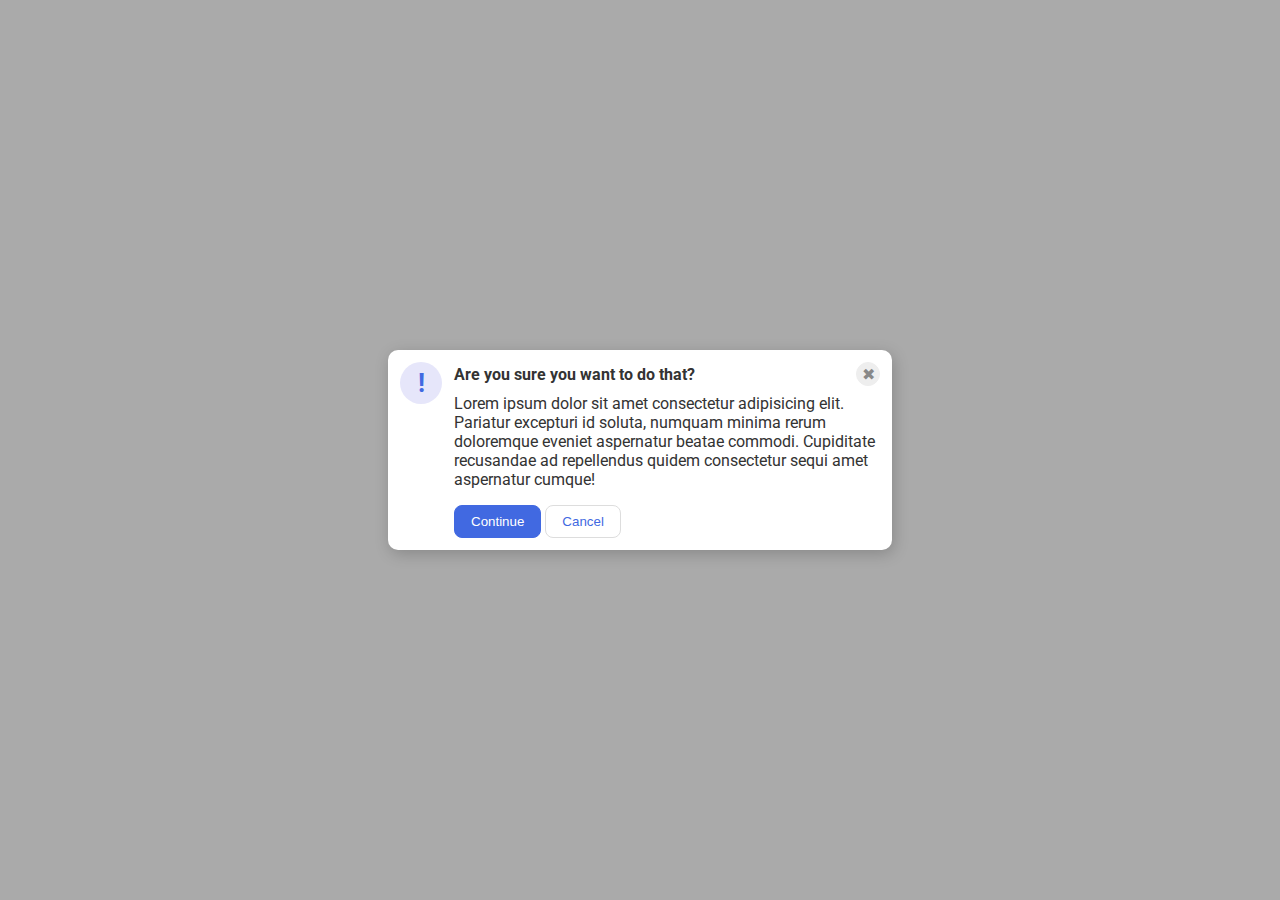
<file: flex/05-flex-modal/index.html>
<!DOCTYPE html>
<html lang="en">
  <head>
    <meta charset="UTF-8" />
    <meta http-equiv="X-UA-Compatible" content="IE=edge" />
    <meta name="viewport" content="width=device-width, initial-scale=1.0" />
    <link rel="stylesheet" href="style.css" />
    <title>Modal</title>
  </head>
  <body>
    <div class="modal">
      <div class="icon">!</div>
      <div class="contents">
        <div class="header">
          Are you sure you want to do that?
          <button class="close-button">✖</button>
        </div>
        <div class="text">
          Lorem ipsum dolor sit amet consectetur adipisicing elit. Pariatur
          excepturi id soluta, numquam minima rerum doloremque eveniet
          aspernatur beatae commodi. Cupiditate recusandae ad repellendus quidem
          consectetur sequi amet aspernatur cumque!
        </div>
        <div class="buttons">
          <button class="continue">Continue</button>
          <button class="cancel">Cancel</button>
        </div>
      </div>
    </div>
  </body>
</html>
</file>
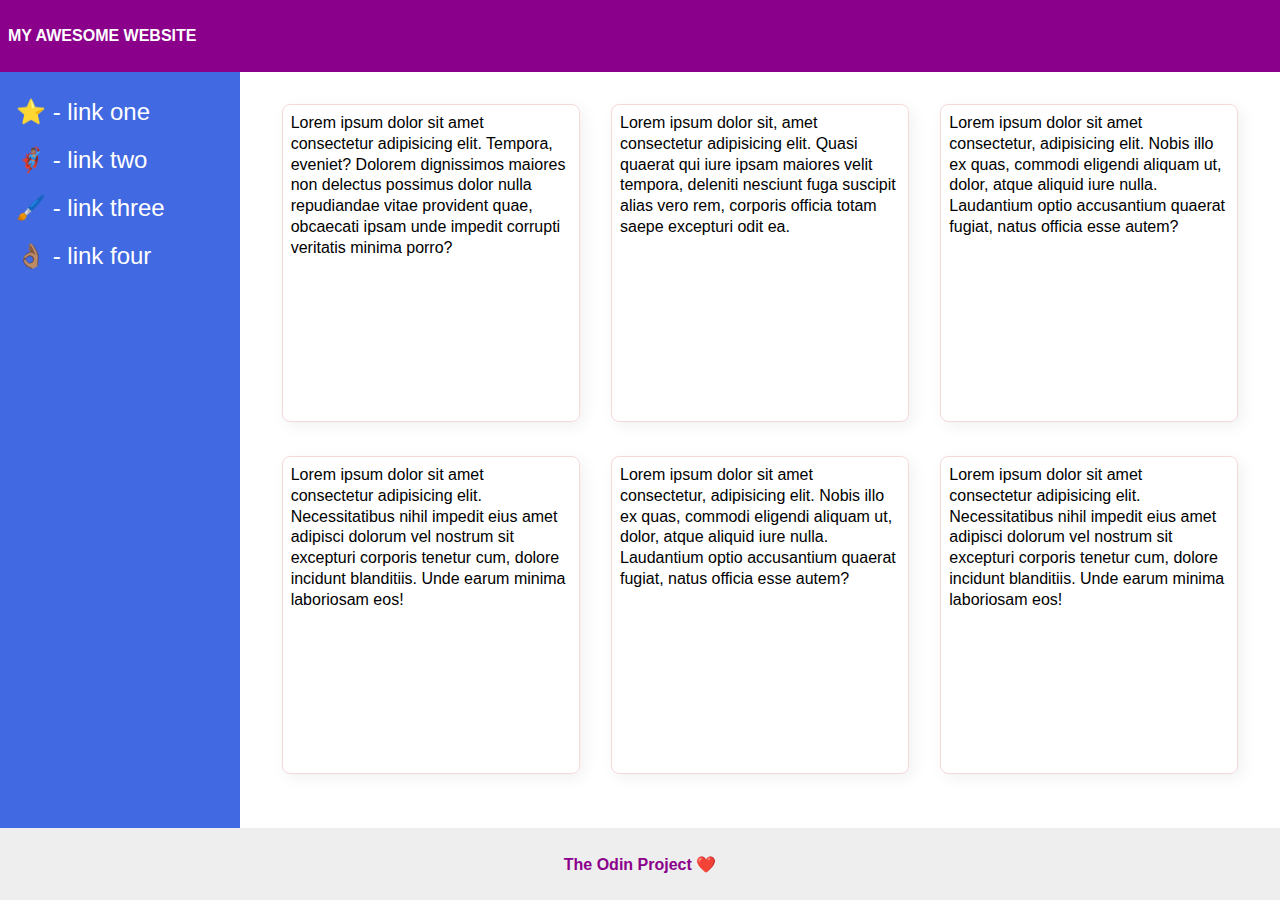
<file: flex/07-flex-layout-2/index.html>
<!DOCTYPE html>
<html lang="en">
  <head>
    <meta charset="UTF-8" />
    <meta http-equiv="X-UA-Compatible" content="IE=edge" />
    <meta name="viewport" content="width=device-width, initial-scale=1.0" />
    <title>The Holy Grail</title>
    <link rel="stylesheet" href="style.css" />
  </head>
  <body>
    <div class="header">MY AWESOME WEBSITE</div>
    <div class="container">
      <div class="sidebar">
        <ul>
          <li><a href="#">⭐ - link one</a></li>
          <li><a href="#">🦸🏽‍♂️ - link two</a></li>
          <li><a href="#">🖌️ - link three</a></li>
          <li><a href="#">👌🏽 - link four</a></li>
        </ul>
      </div>
      <div class="content">
        <div class="card">
          Lorem ipsum dolor sit amet consectetur adipisicing elit. Tempora,
          eveniet? Dolorem dignissimos maiores non delectus possimus dolor nulla
          repudiandae vitae provident quae, obcaecati ipsam unde impedit
          corrupti veritatis minima porro?
        </div>
        <div class="card">
          Lorem ipsum dolor sit, amet consectetur adipisicing elit. Quasi
          quaerat qui iure ipsam maiores velit tempora, deleniti nesciunt fuga
          suscipit alias vero rem, corporis officia totam saepe excepturi odit
          ea.
        </div>
        <div class="card">
          Lorem ipsum dolor sit amet consectetur, adipisicing elit. Nobis illo
          ex quas, commodi eligendi aliquam ut, dolor, atque aliquid iure nulla.
          Laudantium optio accusantium quaerat fugiat, natus officia esse autem?
        </div>
        <div class="card">
          Lorem ipsum dolor sit amet consectetur adipisicing elit.
          Necessitatibus nihil impedit eius amet adipisci dolorum vel nostrum
          sit excepturi corporis tenetur cum, dolore incidunt blanditiis. Unde
          earum minima laboriosam eos!
        </div>
        <div class="card">
          Lorem ipsum dolor sit amet consectetur, adipisicing elit. Nobis illo
          ex quas, commodi eligendi aliquam ut, dolor, atque aliquid iure nulla.
          Laudantium optio accusantium quaerat fugiat, natus officia esse autem?
        </div>
        <div class="card">
          Lorem ipsum dolor sit amet consectetur adipisicing elit.
          Necessitatibus nihil impedit eius amet adipisci dolorum vel nostrum
          sit excepturi corporis tenetur cum, dolore incidunt blanditiis. Unde
          earum minima laboriosam eos!
        </div>
      </div>
    </div>
    <div class="footer">The Odin Project ❤️</div>
  </body>
</html>
</file>
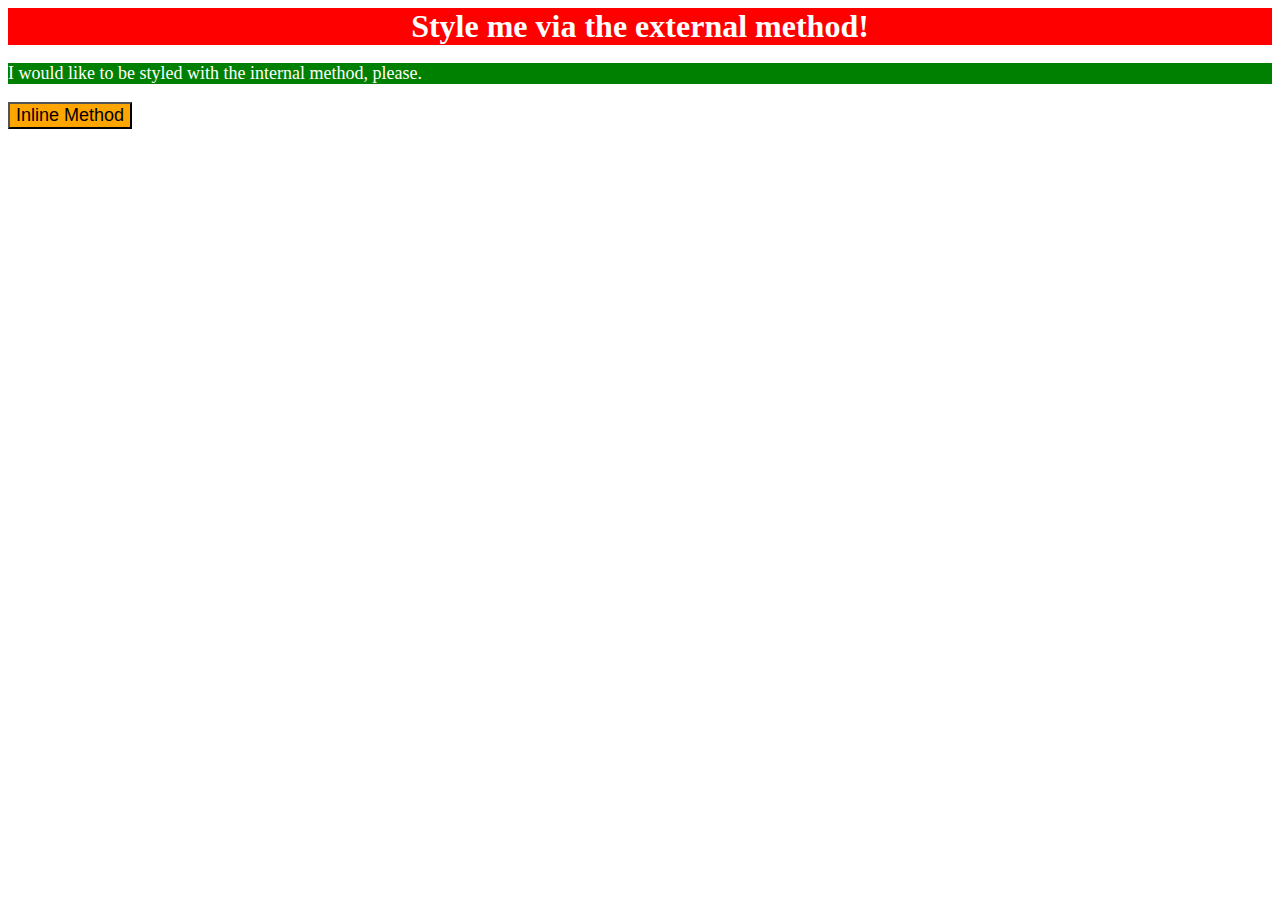
<file: foundations/01-css-methods/index.html>
<!DOCTYPE html>
<html lang="en">
  <head>
    <meta charset="UTF-8">
    <meta http-equiv="X-UA-Compatible" content="IE=edge">
    <meta name="viewport" content="width=device-width, initial-scale=1.0">
    <title>Methods for Adding CSS</title>
    <link rel="stylesheet" href="stye.css">
    <style>
      p{
        background-color: green;
        color: white;
        font-size: 18px;
      }
    </style>
  </head>
  <body>
    <div>Style me via the external method!</div>
    <p>I would like to be styled with the internal method, please.</p>
    <button style="background-color: orange; font-size: 18px;">Inline Method</button>
  </body>
</html>
</file>
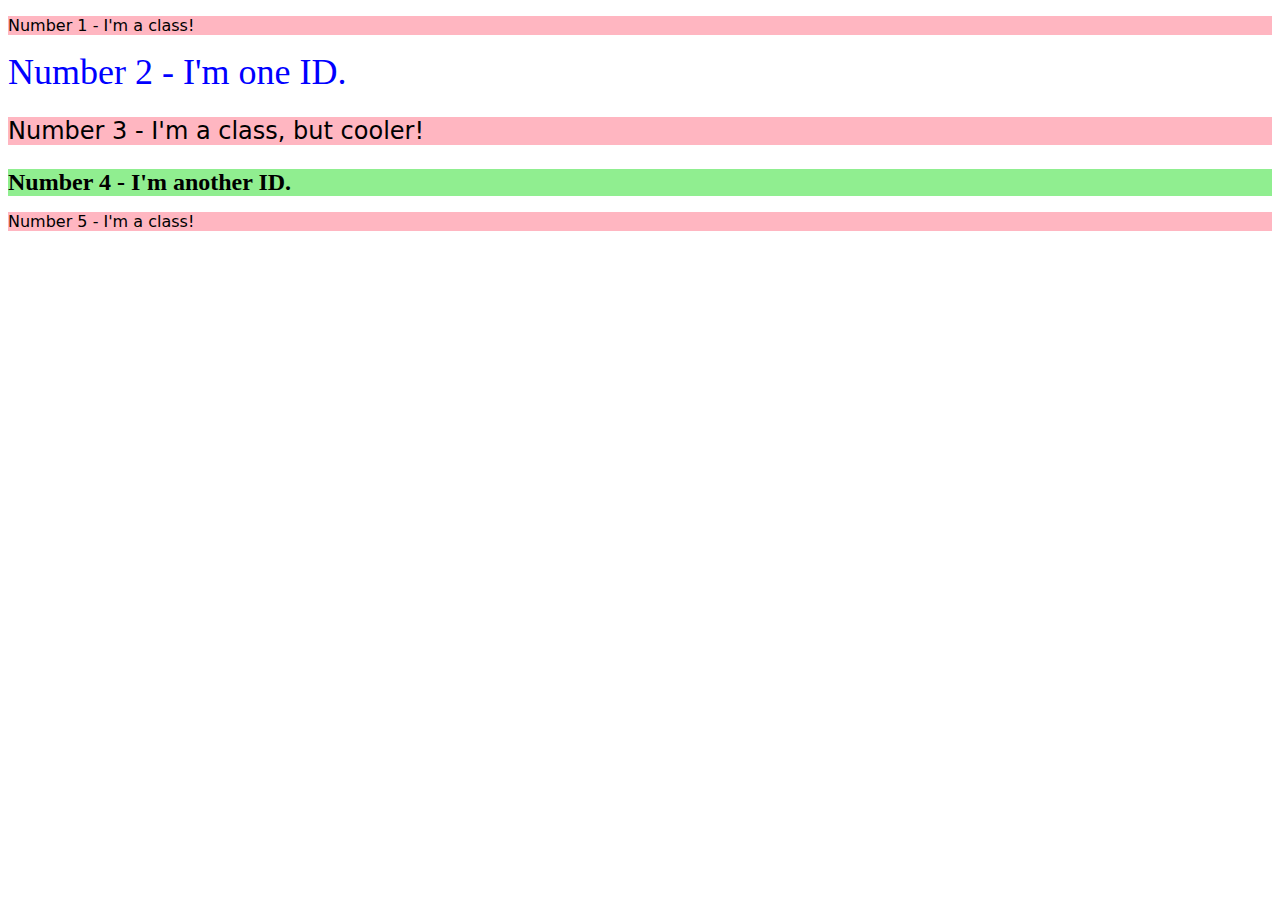
<file: foundations/02-class-id-selectors/index.html>
<!DOCTYPE html>
<html lang="en">
  <head>
    <meta charset="UTF-8">
    <meta http-equiv="X-UA-Compatible" content="IE=edge">
    <meta name="viewport" content="width=device-width, initial-scale=1.0">
    <title>Class and ID Selectors</title>
    <link rel="stylesheet" href="style.css">
  </head>
  <body>
    <p class="odd">Number 1 - I'm a class!</p>
    <div id="second">Number 2 - I'm one ID.</div>
    <p class="odd third">Number 3 - I'm a class, but cooler!</p>
    <div id="fourth">Number 4 - I'm another ID.</div>
    <p class="odd">Number 5 - I'm a class!</p>
  </body>
</html>
</file>
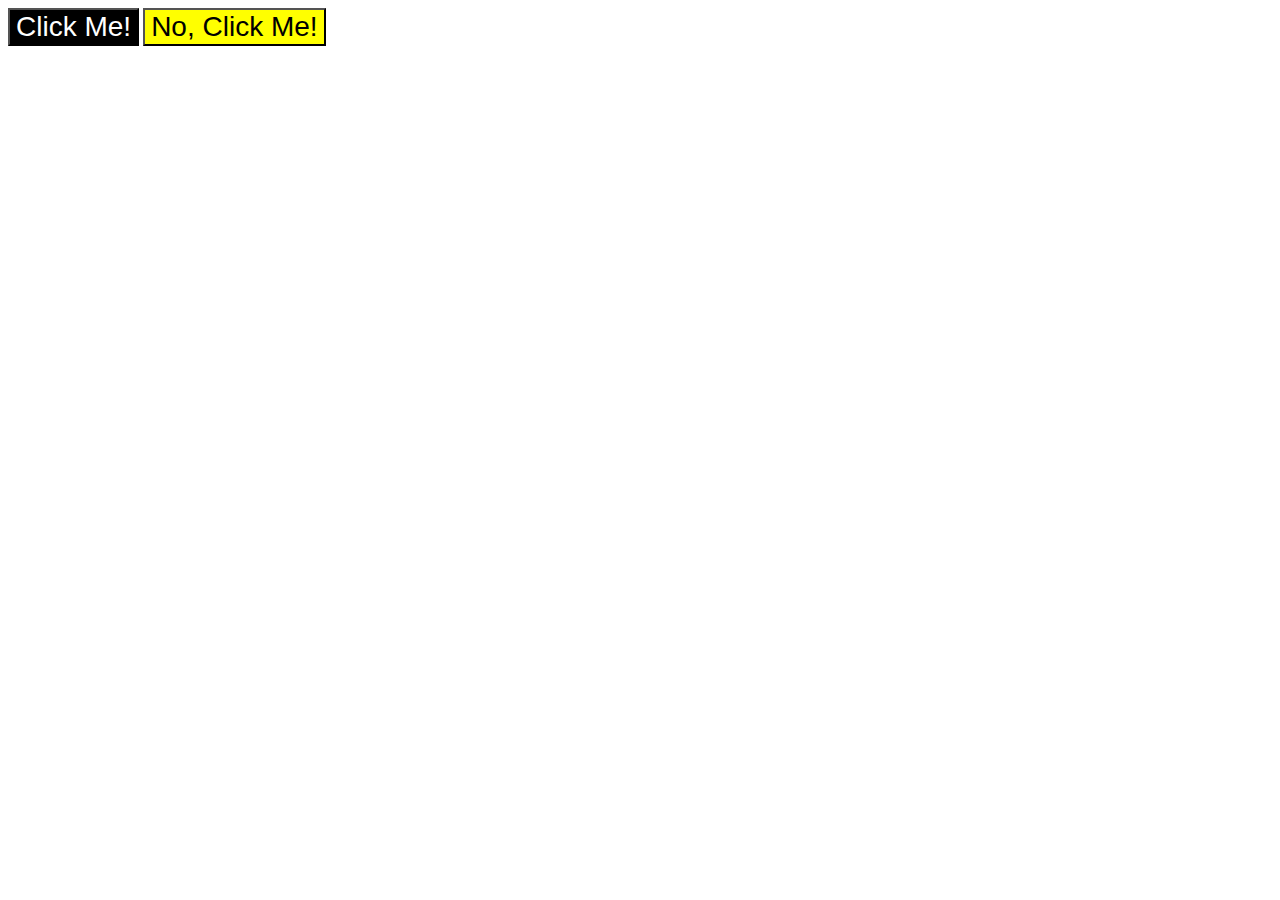
<file: foundations/03-grouping-selectors/index.html>
<!DOCTYPE html>
<html lang="en">
  <head>
    <meta charset="UTF-8">
    <meta http-equiv="X-UA-Compatible" content="IE=edge">
    <meta name="viewport" content="width=device-width, initial-scale=1.0">
    <title>Grouping Selectors</title>
    <link rel="stylesheet" href="style.css">
  </head>
  <body>
    <button class="first">Click Me!</button>
    <button class="last">No, Click Me!</button>
  </body>
</html>
</file>
<file: flex/05-flex-modal/style.css>
@import url('https://fonts.googleapis.com/css2?family=Roboto:wght@400;700&display=swap');

html, body {
  height: 100%;
}

body {
  font-family: Roboto, sans-serif;
  margin: 0;
  background: #aaa;
  color: #333;
  /* I'll give you this one for free lol */
  display: flex;
  align-items: center;
  justify-content: center;
}

.modal {
  background: white;
  width: 480px;
  border-radius: 10px;
  box-shadow: 2px 4px 16px rgba(0,0,0,.2);
  display: flex;
  padding: 12px;
  gap: 12px;
}

.icon {
  color: royalblue;
  font-size: 26px;
  font-weight: 700;
  background: lavender;
  width: 42px;
  height: 42px;
  border-radius: 50%;
  display: flex;
  align-items: center;
  justify-content: center;
  flex-shrink: 0;
}

.close-button {
  background: #eee;
  border-radius: 50%;
  color: #888;
  font-weight: 400;
  font-size: 16px;
  height: 24px;
  width: 24px;
  display: flex;
  align-items: center;
  justify-content: center;
  border: 1px solid #eee;
  padding: 0;
}

button {
  cursor: pointer;
  padding: 8px 16px;
  border-radius: 8px;
}

button.continue {
  background: royalblue;
  border: 1px solid royalblue;
  color: white;
}

button.cancel {
  background: white;
  border: 1px solid #ddd;
  color: royalblue;
}

/* .contents{
  display: flex;
  flex-direction: column;
  gap: 12px;
} */

.header{
  display: flex;
  justify-content: space-between;
  font-weight: bold;
  align-items: center;
  margin-bottom: 8px;
}

.text{
  margin-bottom: 16px;
}
</file>
<file: flex/07-flex-layout-2/style.css>
body {
  font-family: -apple-system, BlinkMacSystemFont, "Segoe UI", Roboto, Oxygen,
    Ubuntu, Cantarell, "Open Sans", "Helvetica Neue", sans-serif;
  margin: 0;
  min-height: 100vh;
  display: flex;
  flex-direction: column;
  justify-content: space-between;
}

.header {
  height: 72px;
  background: darkmagenta;
  padding-left: 8px;
  color: white;
}

.footer {
  height: 72px;
  background: #eee;
  color: darkmagenta;
  justify-content: center;
}

.sidebar {
  max-width: 240px;
  background: royalblue;
  box-sizing: border-box;
  flex: 1 0 130px;
  padding: 16px;
}

.card {
  border: 1px solid #f4d9d9;
  box-shadow: 4px 4px 16px rgba(0, 0, 0, 0.06);
  border-radius: 8px;
  max-width: 280px;
  height: 300px;
  flex: 1 1 260px;
  padding: 8px;
  line-height: 1.3;
  overflow: auto;
}

a {
  text-decoration: none;
  color: #ffffff;
  font-size: 24px;
}

ul {
  list-style-type: none;
  padding: 0;
  margin: 0;
  line-height: 2;
}

.header,
.footer {
  display: flex;
  font-weight: bold;
  align-items: center;
}

.container {
  display: flex;
  flex: 1;
  justify-content: space-between;
}

.content {
  display: flex;
  flex-wrap: wrap;
  flex: 1 1 300px;
  padding: 32px;
  gap: 12px;
  justify-content: space-around;
}
</file>
<file: foundations/01-css-methods/stye.css>
div {
    background-color: red;
    color: white;
    font-size: 32px;
    text-align: center;
    font-weight: bold;
}
</file>
<file: foundations/02-class-id-selectors/style.css>
.odd {
    background-color: lightpink;
    font-family: Verdana,"DejaVu Sans",sans-serif;
}

#second{
    color: blue;
    font-size: 36px;
}

.third{
    font-size: 24px;
}

#fourth{
    background-color: lightgreen;
    font-size: 24px;
    font-weight: bold;
}
</file>
<file: foundations/03-grouping-selectors/style.css>
.first {
    background-color: black;
    color: white;
}

.last{
    background-color: yellow;
}

.first, .last{
    font-size: 28px;
    font-family: Helvetica, "Times New Roman", sans-serif;
}
</file>
